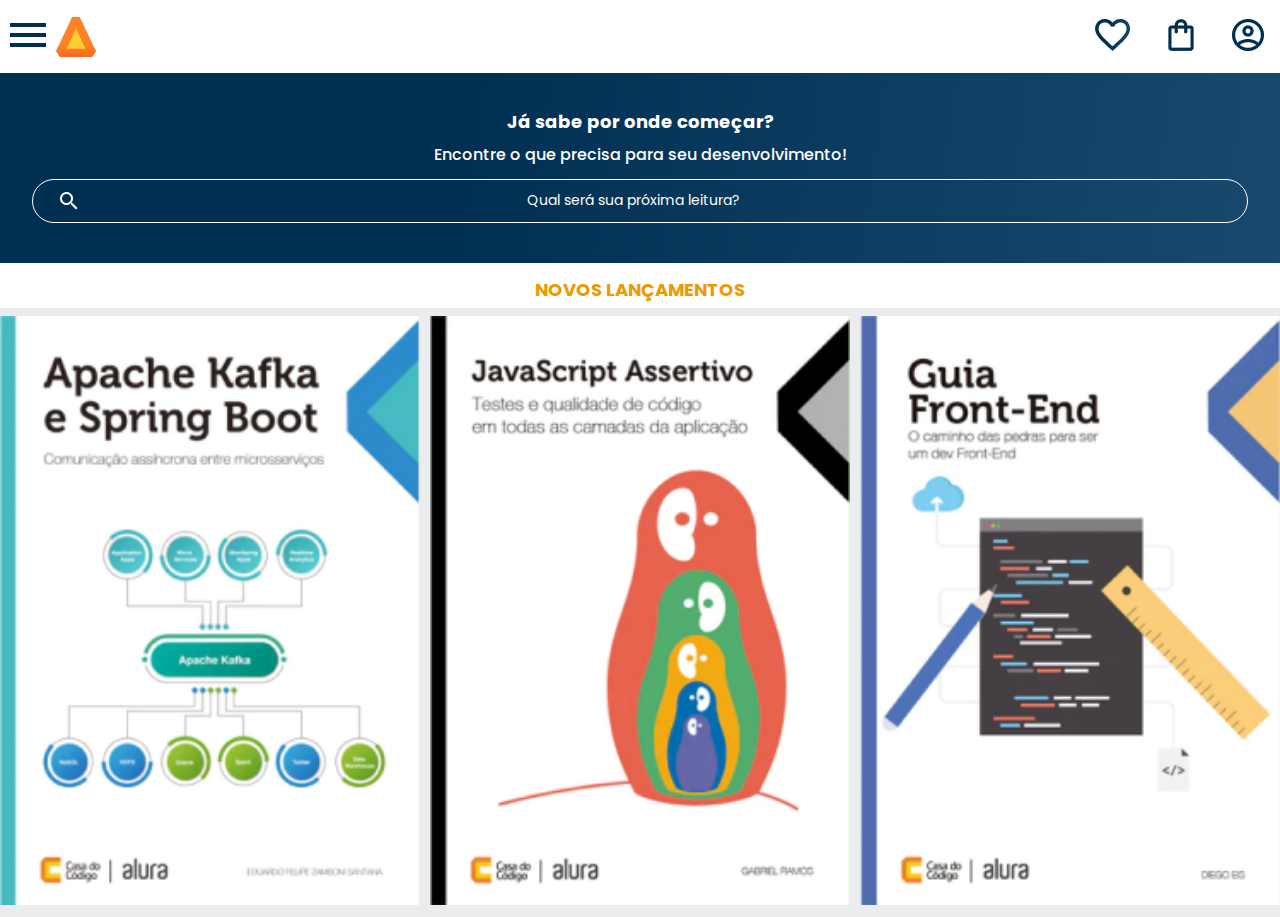
<file: index.html>
<!DOCTYPE html>
<html lang="pt-br">

<head>
    <meta charset="UTF-8">
    <meta name="viewport" content="width=device-width, initial-scale=1.0">
    <title>Alura Books</title>
    <link rel="stylesheet" href="reset.css">
    <link rel="preconnect" href="https://fonts.googleapis.com">
    <link rel="preconnect" href="https://fonts.gstatic.com" crossorigin>
    <link
        href="https://fonts.googleapis.com/css2?family=Poppins:ital,wght@0,100;0,200;0,300;0,400;0,500;0,600;0,700;0,800;0,900;1,100;1,200;1,300;1,400;1,500;1,600;1,700;1,800;1,900&display=swap"
        rel="stylesheet">
    <link rel="stylesheet" href="https://cdn.jsdelivr.net/npm/swiper@11/swiper-bundle.min.css" />
    <link rel="stylesheet" href="style.css">
</head>

<body>
    <header class="cabecalho">
        <div class="container">
            <input type="checkbox" id="menu" class="container-botao">
            <label for="menu">
                <span class="cabecalho-menu-hamburguer container-imagem"></span>
            </label>
            <ul class="lista-menu">
                <li class="lista-menu-titulo">Categorias</li>
                <li class="lista-item">
                    <a href="#" class="lista-menu-link">Programação</a>
                </li>
                <li class="lista-item">
                    <a href="#" class="lista-menu-link">Front-End</a>
                </li>
                <li class="lista-item">
                    <a href="#" class="lista-menu-link">Infraestrutura</a>
                </li>
                <li class="lista-item">
                    <a href="#" class="lista-menu-link">Business</a>
                </li>
                <li class="lista-item">
                    <a href="#" class="lista-menu-link">Design & UX</a>
                </li>
            </ul>
            <img src="img/Logo.png" alt="Logo da AluraBooks">
        </div>
        <div class="container">
            <a href="#"><img src="img/Favoritos.png" alt="Meus favoritos" class="container-imagem"></a>
            <a href="#"><img src="img/Sacola.png" alt="Carrinho de compras" class="container-imagem"></a>
            <a href="#"><img src="img/Perfil.png" alt="Meu perfil" class="container-imagem"></a>
        </div>
    </header>
    <section class="banner">
        <h2 class="banner-titulo">Já sabe por onde começar?</h2>
        <p class="banner-texto">Encontre o que precisa para seu desenvolvimento!</p>
        <input type="search" class="banner-pesquisa" placeholder="Qual será sua próxima leitura?">
    </section>
    <section class="carrossel">
        <h2 class="carrossel-titulo">Novos lançamentos</h2>
        <div class="swiper">
            <div class="swiper-pagination"></div>
            <div class="swiper-wrapper">
                <!-- Slides -->
                <div class="swiper-slide"><img src="img/ApacheKafka.png" alt="Livro sobre Apache Kafka da AluraBooks"></div>
                <div class="swiper-slide"><img src="img/Javascript.png" alt="Livro sobre Javascript da AluraBooks"></div>
                <div class="swiper-slide"><img src="img/Guia Front-end.png" alt="Livro sobre Front-End da AluraBooks"></div>
                <div class="swiper-slide"><img src="img/Angular.png" alt="Livro sobre Angular da AluraBooks"></div>
                <div class="swiper-slide"><img src="img/Acessibilidade.png" alt="Livro sobre Acesibilidade da AluraBooks"></div>
                <div class="swiper-slide"><img src="img/Arquitetura.png" alt="Livro sobre Arquitetura da AluraBooks"></div>
                <div class="swiper-slide"><img src="img/Construct2.png" alt="Livro sobre Construct2 da AluraBooks"></div>
                <div class="swiper-slide"><img src="img/Gestão.png" alt="Livro sobre Gestão da AluraBooks"></div>
                <div class="swiper-slide"><img src="img/Gestão2.png" alt="Livro sobre Gestão2 da AluraBooks"></div>
                <div class="swiper-slide"><img src="img/Liderança.png" alt="Livro sobre Liderança da AluraBooks"></div>
                <div class="swiper-slide"><img src="img/MEAN.png" alt="Livro sobre MEAN da AluraBooks"></div>
                <div class="swiper-slide"><img src="img/MetricasAgeis.png" alt="Livro sobre Metricas Ageis da AluraBooks"></div>
                <div class="swiper-slide"><img src="img/Nodejs.png" alt="Livro sobre Nodejs da AluraBooks"></div>
            </div>
            <!-- If we need navigation buttons -->
            <div class="swiper-button-prev"></div>
            <div class="swiper-button-next"></div>
        </div>
    </section>
    <script src="https://cdn.jsdelivr.net/npm/swiper@11/swiper-bundle.min.js"></script>
    <script>
        const swiper = new Swiper('.swiper', {
        spaceBetween: 10,
        slidesPerView: 3,
        pagination: {
            el:'swiper-pagination',
            type:'bulleets',
        },
    });
    </script>
</body>

</html>
</file>
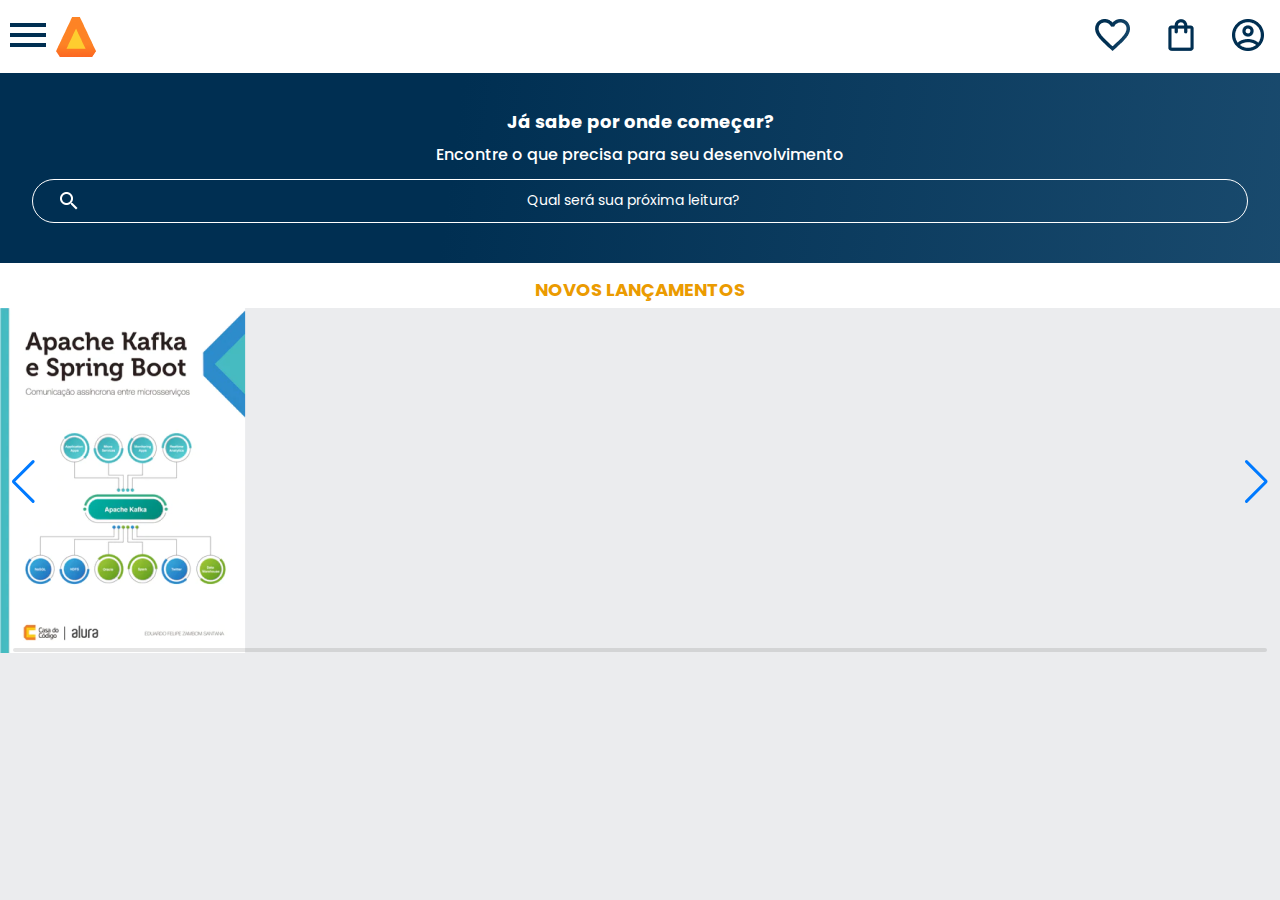
<file: AluraBooks2B-main/index.html>
<!DOCTYPE html>
<html lang="pt-br">

<head>
    <meta charset="UTF-8">
    <meta name="viewport" content="width=device-width, initial-scale=1.0">
    <title>Alura Books</title>
    <link rel="stylesheet" href="reset.css">
    <link rel="preconnect" href="https://fonts.googleapis.com">
    <link rel="preconnect" href="https://fonts.gstatic.com" crossorigin>
    <link
        href="https://fonts.googleapis.com/css2?family=Poppins:ital,wght@0,100;0,200;0,300;0,400;0,500;0,600;0,700;0,800;0,900;1,100;1,200;1,300;1,400;1,500;1,600;1,700;1,800;1,900&display=swap"
        rel="stylesheet">
    <link rel="stylesheet" href="https://cdn.jsdelivr.net/npm/swiper@11/swiper-bundle.min.css" />
    <link rel="stylesheet" href="style.css">
</head>

<body>
    <header class="cabecalho">
        <div class="container">
            <input type="checkbox" id="menu" class="container-botao">
            <label for="menu">
                <span class="cabecalho-menu-hamburguer container-imagem"></span>
            </label>
            <ul class="lista-menu">
                <li class="lista-menu-titulo">Categorias</li>
                <li class="lista-item">
                    <a href="#" class="lista-menu-link">Programação</a>
                </li>
                <li class="lista-item">
                    <a href="#" class="lista-menu-link">Front-End</a>
                </li>
                <li class="lista-item">
                    <a href="#" class="lista-menu-link">Infraestrutura</a>
                </li>
                <li class="lista-item">
                    <a href="#" class="lista-menu-link">Business</a>
                </li>
                <li class="lista-item">
                    <a href="#" class="lista-menu-link">Design & UX</a>
                </li>
            </ul>
            <img src="img/Logo.png" alt="Logo da AluraBooks">
        </div>
        <div class="container">
            <a href="#"><img src="img/Favoritos.png" alt="Meus favoritos" class="container-imagem"></a>
            <a href="#"><img src="img/Sacola.png" alt="Carrinho de compras" class="container-imagem"></a>
            <a href="#"><img src="img/Perfil.png" alt="Meu perfil" class="container-imagem"></a>
        </div>
    </header>
    <section class="banner">
        <h2 class="banner-titulo">Já sabe por onde começar?</h2>
        <p class="banner-texto"> Encontre o que precisa para seu desenvolvimento</p>
        <input type="search" class="banner-pesquisa" placeholder="Qual será sua próxima leitura?">
    </section>

    <section class="carrossel">
        <h2 class="carrossel-titulo">Novos lançamentos</h2>
        <div class="swiper">
            <div class="swiper-wrapper">
                <div class="swiper-slide"><img src="img/ApacheKafka.png" alt="Livro sobre apache Kafka da AluraBooks">
                </div>
                <div class="swiper-slide"><img src="img/Javascript.png" alt="Livro sobre Javascript da AluraBooks">
                </div>
                <div class="swiper-slide"><img src="img/Acessibilidade.png"
                        alt="Livro sobre acesibilidade da AluraBooks"></div>
                <div class="swiper-slide"><img src="img/Angular.png" alt="Livro sobre angular da AluraBooks"></div>
                <div class="swiper-slide"><img src="img/Arquitetura.png" alt="Livro sobre arquitetura da AluraBooks">
                </div>
                <div class="swiper-slide"><img src="img/Construct2.png" alt="Livro sobre construção 2 da AluraBooks">
                </div>
                <div class="swiper-slide"><img src="img/Gestão.png" alt="Livro sobre gestão 2 da AluraBooks"></div>
                <div class="swiper-slide"><img src="img/Gestão.png" alt="Livro sobre gestão da AluraBooks"></div>
                <div class="swiper-slide"><img src="img/Guia Front-end.png" alt="Livro sobre guia front-end da AluraBooks"></div>
                <div class="swiper-slide"><img src="img/Liderança.png" alt="Livro sobre lierança da AluraBooks"></div>
                <div class="swiper-slide"><img src="img/MEAN.png" alt="Livro sobre mean da AluraBooks"></div>
                <div class="swiper-slide"><img src="img/MetricasAgeis.png" alt="Livro sobre metricas ageis da AluraBooks"></div>
                <div class="swiper-slide"><img src="img/Nodejs.png" alt="Livro sobre nodejs da AluraBooks"></div>
                <div class="swiper-slide"><img src="img/Portugol.png" alt="Livro sobre portugol da AluraBooks"></div>
                <div class="swiper-slide"><img src="img/ReactNative.png" alt="Livro sobre reactnative da AluraBooks">
                </div>
                ...
            </div>
            <!-- If we need pagination -->
            <div class="swiper-pagination"></div>

            <!-- If we need navigation buttons -->
            <div class="swiper-button-prev"></div>
            <div class="swiper-button-next"></div>

            <!-- If we need scrollbar -->
            <div class="swiper-scrollbar"></div>
        </div>
    </section>
    <script src="https://cdn.jsdelivr.net/npm/swiper@11/swiper-bundle.min.js"></script>
    <script>
        const swiper = new Swiper('.swiper', {
            speed: 400,
            spaceBetween: 100,
        });
    </script>
</body>

</html>
</file>
<file: style.css>
@import url("styles/header.css");
@import url("styles/banner.css");
@import url("styles/carrossel.css");
:root{
    --cor-de-fundo: #EBECEE;
    --branco: #FFFFFF;
    --laranja: #EB9B00;
    --azul-degrade: linear-gradient(97.54deg,#002F52 35.49%,#326589 165.37%);
    --fonte-principal:"Poppins";
}

body{
    background-color: var(--cor-de-fundo);
    font-family: var(--fonte-principal);
    font-size: 16px;
    font-weight: 400;
}
</file>
<file: AluraBooks2B-main/style.css>
@import url("styles/header.css");
@import url("styles/banner.css");
@import url("styles/carrossel.css");

:root{
    --cor-de-fundo: #EBECEE;
    --branco: #FFFFFF;
    --laranja: #eb9b00; 
    --azul-degrade: linear-gradient(97.54deg,#002f52 35.49%, #326589 165.37%);
    --fonte-principal:"Poppins";
}

body{
    background-color: var(--cor-de-fundo);
    font-family: var(--fonte-principal);
    font-size: 16px;
    font-weight: 400;
}
</file>
